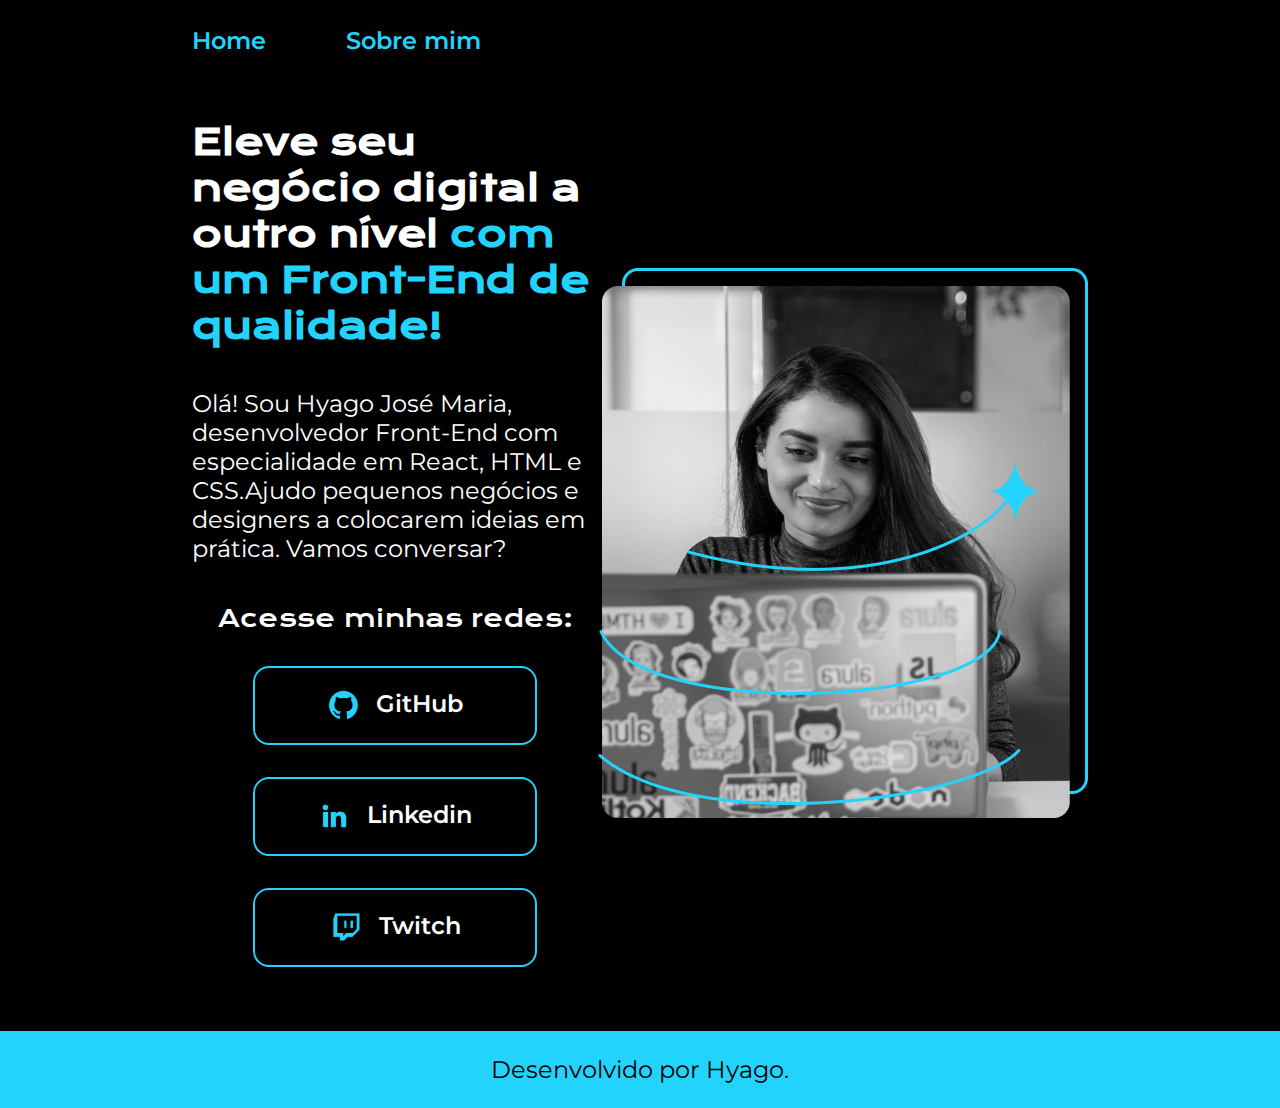
<file: index.html>
<!DOCTYPE html>
<html lang="pt-br">
  <head>
    <meta charset="UTF-8" />
    <meta name="viewport" content="width=device-width, initial-scale=1.0" />
    <link rel="stylesheet" href="styles/styles.css" />
    <title>Portfolio</title>
  </head>
  <body>
    <header class="cabecalho">
      <nav class="cabecalho__menu">
        <a class="cabecalho__menu__link" href="index.html">Home</a>
        <a class="cabecalho__menu__link" href="about.html">Sobre mim</a>
      </nav>
    </header>
    <main class="apresentacao">
      <section class="apresentacao__conteudo">
        <h1 class="apresentacao__conteudo__titulo">
          Eleve seu negócio digital a outro nível
          <strong class="titulo-destaque">com um Front-End de qualidade!</strong>
        </h1>
        <p class="apresentacao__conteudo__texto">
          Olá! Sou Hyago José Maria, desenvolvedor Front-End com especialidade
          em React, HTML e CSS.Ajudo pequenos negócios e designers a colocarem
          ideias em prática. Vamos conversar?
        </p>
        <div class="apresentacao__link">
          <h2 class="apresentacao__link__subtitulo">Acesse minhas redes:</h2>
          <a class="apresentacao__link__botao" href="github.com">
            <img src="img/github.png" alt="logo GitHub">
            GitHub</a>
          <a class="apresentacao__link__botao" href="linkedin.com">
            <img src="img/linkedin.png" alt="">
            Linkedin</a>
          <a class="apresentacao__link__botao" href="twitch.tv">
            <img src="img/twitch.png" alt="logo Twitch">
            Twitch</a>
        </div>
      </section>
      <img src="img/Imagem.png" alt="Foto de Joana Souza" />
    </main>
    <footer class="rodape">
      <p>Desenvolvido por Hyago.</p>
    </footer>
  </body>
</html>
</file>
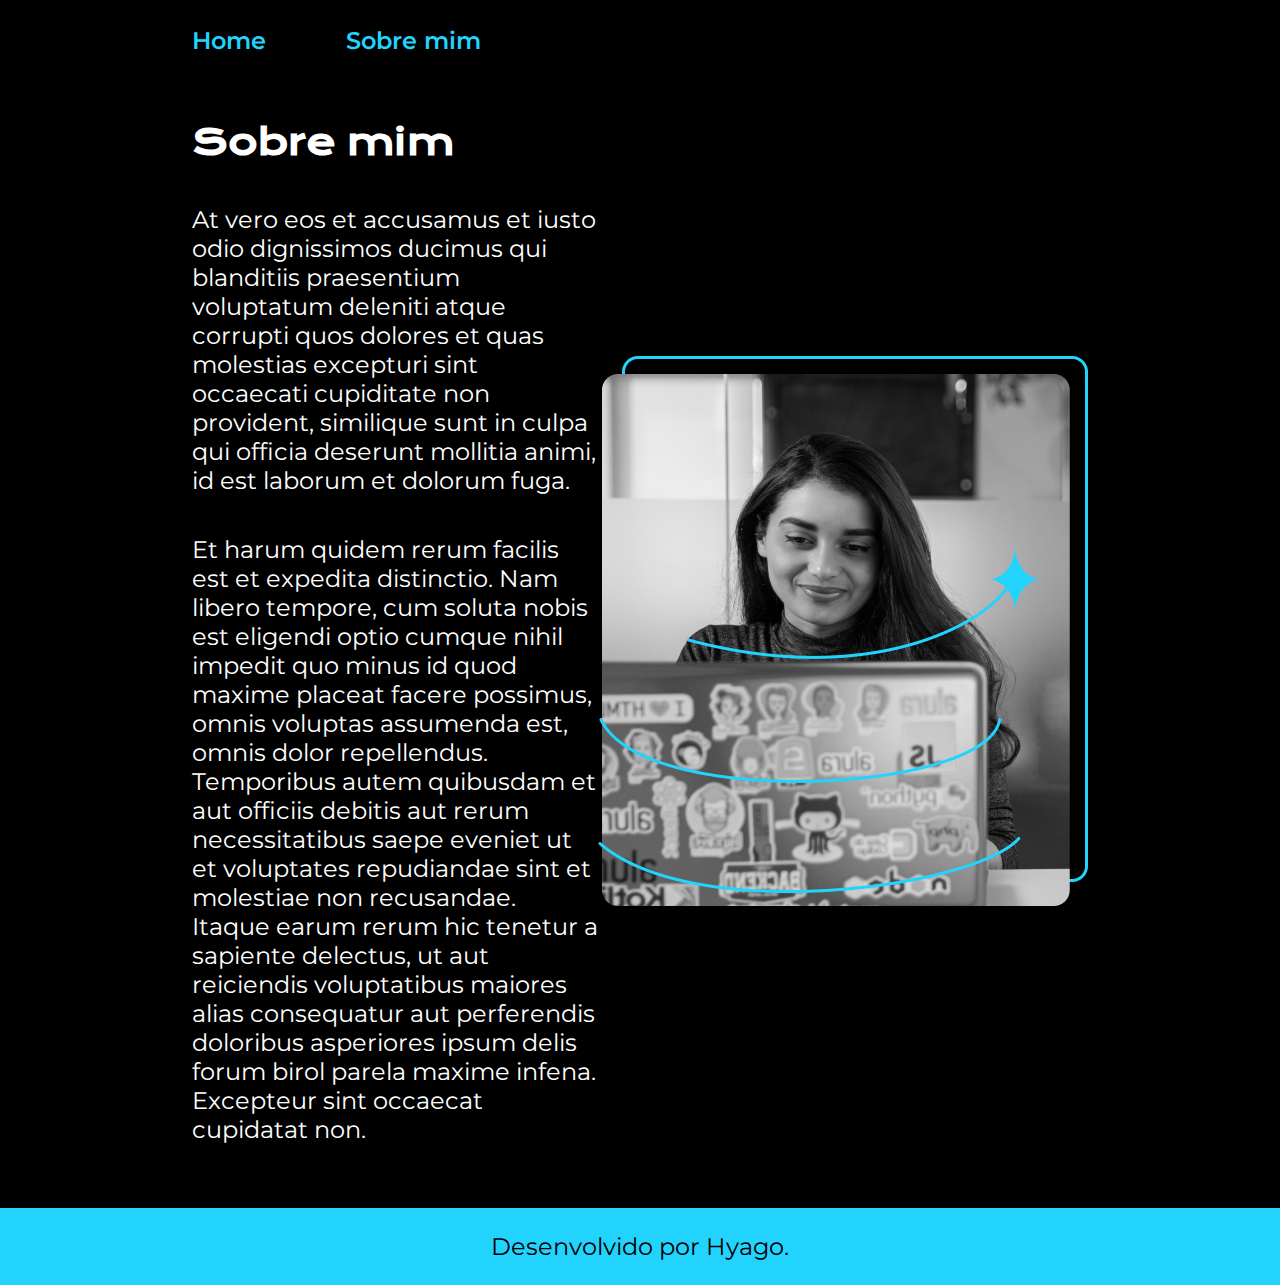
<file: about.html>
<!DOCTYPE html>
<html lang="pt-br">
<head>
    <meta charset="UTF-8">
    <meta name="viewport" content="width=device-width, initial-scale=1.0">
    <link rel="stylesheet" href="styles/styles.css">
    <title>Sobre Mim</title>
</head>
<body>
    <header class="cabecalho">
        <nav class="cabecalho__menu">
            <a class="cabecalho__menu__link" href="index.html">Home</a>
            <a class="cabecalho__menu__link" href="about.html">Sobre mim</a>
          </nav>
    </header>
    <main class="apresentacao">
        <section class="apresentacao__conteudo">
            <h1 class="apresentacao__conteudo__titulo">Sobre mim</h1>
            <p class="apresentacao__conteudo__texto">At vero eos et accusamus et iusto odio dignissimos ducimus qui blanditiis praesentium voluptatum deleniti atque corrupti quos dolores et quas molestias excepturi sint occaecati cupiditate non provident, similique sunt in culpa qui officia deserunt mollitia animi, id est laborum et dolorum fuga.</p>
            <p class="apresentacao__conteudo__texto">Et harum quidem rerum facilis est et expedita distinctio. Nam libero tempore, cum soluta nobis est eligendi optio cumque nihil impedit quo minus id quod maxime placeat facere possimus, omnis voluptas assumenda est, omnis dolor repellendus. Temporibus autem quibusdam et aut officiis debitis aut rerum necessitatibus saepe eveniet ut et voluptates repudiandae sint et molestiae non recusandae. Itaque earum rerum hic tenetur a sapiente delectus, ut aut reiciendis voluptatibus maiores alias consequatur aut perferendis doloribus asperiores ipsum delis forum birol parela maxime infena. Excepteur sint occaecat cupidatat non.</p>
        </section>
        <img src="img/Imagem.png" alt="Foto de Joana Souza" />
    </main>
    <footer class="rodape">
        <p>Desenvolvido por Hyago.</p>
      </footer>
</body>
</html>
</file>
<file: styles/styles.css>
@import url('https://fonts.googleapis.com/css2?family=Krona+One&family=Montserrat:ital,wght@0,100..900;1,100..900&display=swap');

:root {
    --cor-primaria: #22D4FD;
    --cor-secundaria: #000000;
    --cor-terciaria: #FFFFFF;
    --hover-primario: #51a3b6;
    --hover-secundario: #272727;

    --fonte-principal: 'Krona One', sans-serif;
    --fonte-secundaria: 'Montserrat', sans-serif;
}

*{
    margin: 0;
    padding: 0;

}

body{
    box-sizing: border-box;
    background-color: var(--cor-secundaria);
    color: var(--cor-terciaria);
}

.cabecalho {
    padding: 2% 0% 0% 15%;

}

.cabecalho__menu{
    display: flex;
    gap: 80px;

}

.cabecalho__menu__link{
    font-family: var(--fonte-secundaria);
    font-size: 24px;
    font-weight: 600;
    color: var(--cor-primaria);
    text-decoration: none;

}

.cabecalho__menu__link:hover{
    color: var(--hover-primario);

}


.titulo-destaque{
    color: var(--cor-primaria);

}

.titulo-destaque:hover{
    color: var(-azul-hover);

}

.apresentacao{
    padding: 5% 15%;
    display: flex;
    align-items: center;
    justify-content: space-between;

}

.apresentacao__conteudo {
    width: 615px;
    display: flex;
    flex-direction: column;
    gap: 40px;

}

.apresentacao__conteudo__titulo{
    font-family: var(--fonte-principal);
    font-size: 36px;

}



.apresentacao__conteudo__texto{
    font-family: var(--fonte-secundaria);
    font-weight: 400;
    font-size: 24px;

}

.apresentacao__link{
    display: flex;
    flex-direction: column;
    align-items: center;
    gap: 32px;
    justify-content: space-between;

}

.apresentacao__link__subtitulo{
    font-family: var(--fonte-principal);
    font-weight: 400;
    font-size: 24px;
}

.apresentacao__link__botao{
    display: flex;
    justify-content: center;
    gap: 16px;
    font-family: var(--fonte-secundaria);
    font-weight: 600;
    border: 2px solid var(--cor-primaria);
    width: 280px;
    text-align: center;
    border-radius: 16px;
    font-size: 24px;
    padding: 21.5px 0;
    text-decoration: none;
    color: var(--cor-terciaria);
}

.apresentacao__link__botao:hover{
    background-color: var(--hover-secundario);

}

.rodape{
    padding: 24px;
    background-color: var(--cor-primaria);
    color: var(--cor-secundaria);
    text-align: center;
    font-family: var(--fonte-secundaria);
    font-size: 24px;
    font-weight: 400;

}
</file>
